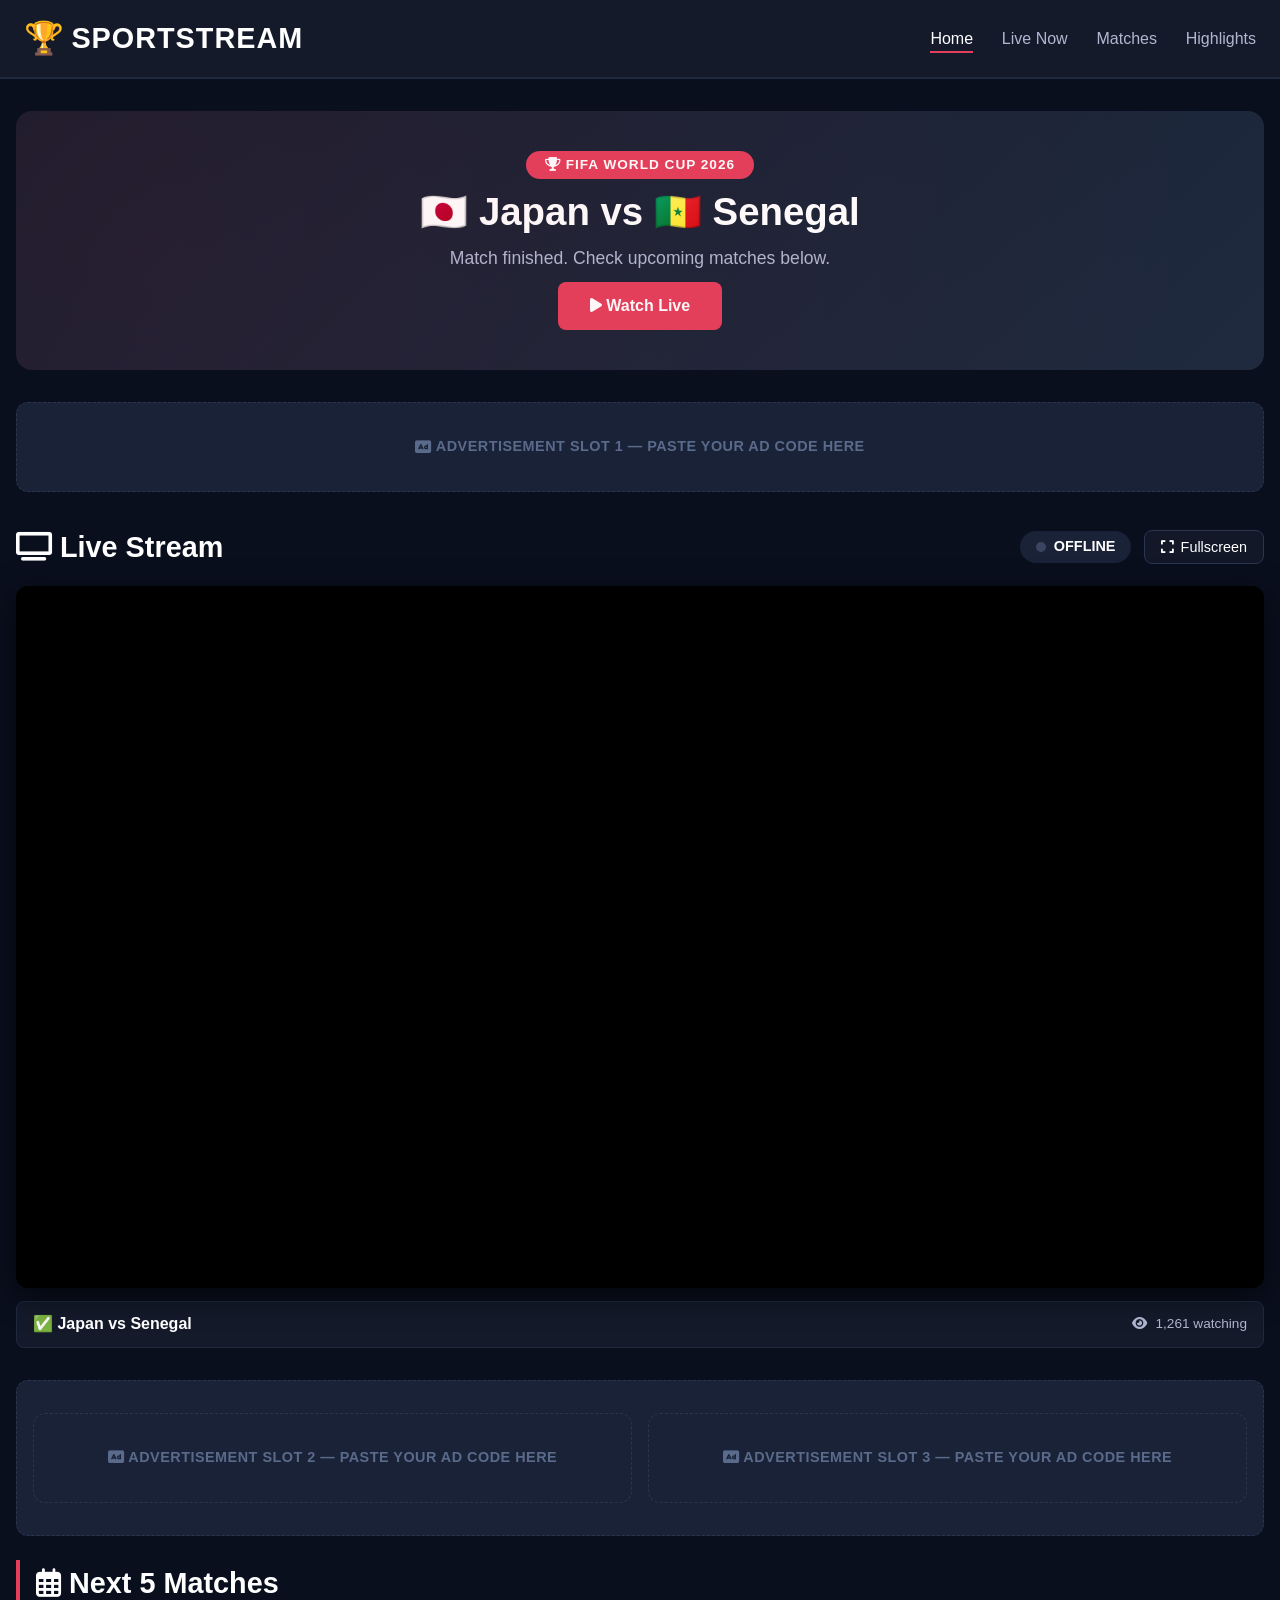
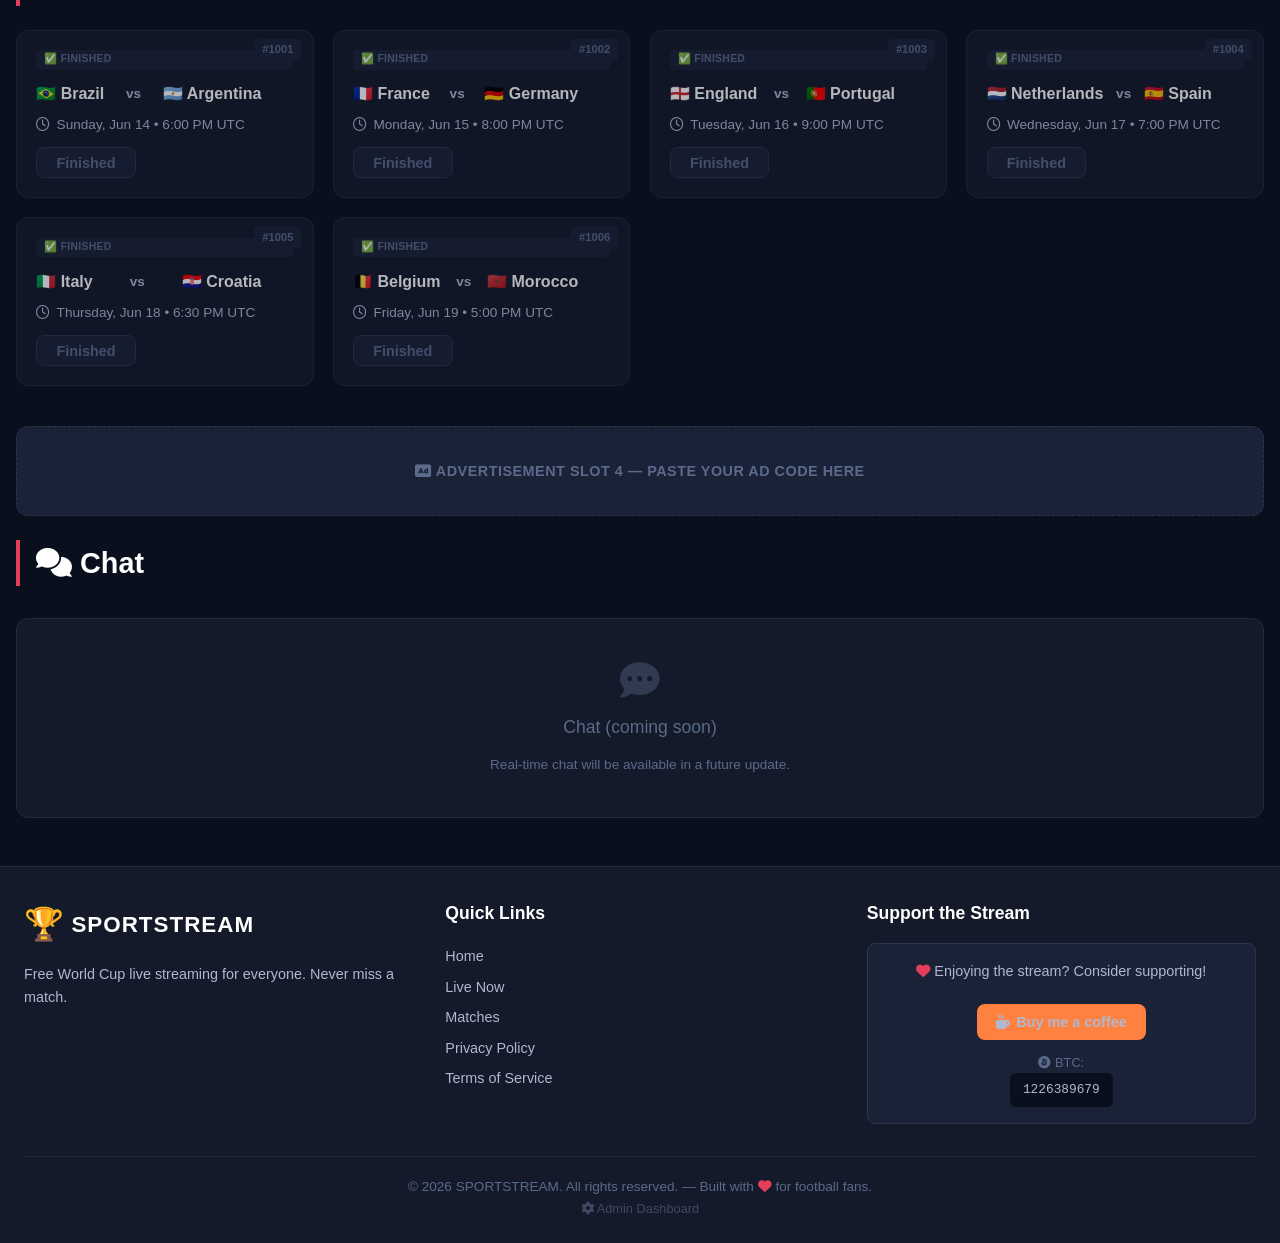
<file: index.html>
<!DOCTYPE html>
<html lang="en">
<head>
    <!-- ============================================================
    SPORTSTREAM – World Cup Live Streaming Platform
    Author : Front‑End Web Developer
    Description : Single‑page viewer for World Cup matches with
                  dynamic match data managed via admin dashboard.
    ============================================================ -->
    <meta charset="UTF-8" />
    <meta name="viewport" content="width=device-width, initial-scale=1.0" />
    <title>SPORTSTREAM – World Cup Live</title>
    <link rel="stylesheet" href="https://cdnjs.cloudflare.com/ajax/libs/font-awesome/6.0.0-beta3/css/all.min.css" />
    <link rel="stylesheet" href="css/style.css" />
</head>
<body>

    <!-- ============================================================
    HEADER – Logo + Navigation
    ============================================================ -->
    <header class="header">
        <!-- LOGO -->
        <!-- REPLACE WITH YOUR LOGO IMAGE OR TEXT -->
        <div class="logo">
            <span class="logo-icon">🏆</span>
            SPORTSTREAM
        </div>
        <button class="nav-toggle" id="navToggle" aria-label="Toggle navigation">
            <i class="fas fa-bars"></i>
        </button>
        <nav>
            <ul class="nav-links" id="navLinks">
                <li><a href="#hero" class="active">Home</a></li>
                <li><a href="#video">Live Now</a></li>
                <li><a href="#schedule">Matches</a></li>
                <li><a href="#highlights">Highlights</a></li>
            </ul>
        </nav>
    </header>

    <main class="container">

        <!-- ============================================================
        HERO SECTION – Featured World Cup Match
        ============================================================ -->
        <section class="hero" id="hero">
            <span class="hero-badge"><i class="fas fa-trophy"></i> FIFA World Cup 2026</span>
            <h1 id="heroMatchTitle">🌍 World Cup Live</h1>
            <p id="heroMatchDesc">Watch every match live, free. The biggest tournament on earth.</p>
            <a href="#video" class="btn"><i class="fas fa-play"></i> Watch Live</a>
        </section>

        <!-- ============================================================
        AD SLOT 1 – Top banner
        ============================================================ -->
        <div class="ad-slot"><i class="fas fa-ad"></i> &nbsp;Advertisement Slot 1 — Paste your ad code here</div>

        <!-- ============================================================
        VIDEO PLAYER AREA (iframe + Live controls + info bar)
        ============================================================ -->
        <section class="video-section" id="video">
            <div class="section-header">
                <h2 class="section-title" style="border-left:none; padding-left:0; margin-bottom:0;">
                    <i class="fas fa-tv"></i> Live Stream
                </h2>
                <div class="video-controls">
                    <span class="live-indicator">
                        <span class="live-dot"></span>
                        LIVE
                    </span>
                    <button class="fs-btn" id="fullscreenBtn">
                        <i class="fas fa-expand"></i> Fullscreen
                    </button>
                </div>
            </div>

            <!-- Responsive 16:9 iframe wrapper -->
            <div class="video-wrapper" id="videoWrapper">
                <!-- PASTE YOUR EMBED LINK (iframe src) BELOW -->
                <iframe
                id="mainIframe"
                src="https://junkieembeds.pages.dev/embed/fox-usa"
                title="World Cup Live Stream"
                allow="accelerometer; autoplay; clipboard-write; encrypted-media; gyroscope; picture-in-picture"
                allowfullscreen
                ></iframe>
            </div>

            <!-- Stream info bar (dynamic – shows current match + viewer count) -->
            <div class="stream-info-bar">
                <span class="match-label" id="streamMatchLabel">
                    <i class="fas fa-futbol"></i> Loading...
                </span>
                <span class="viewer-count">
                    <i class="fas fa-eye"></i> <span id="viewerCount">1,247</span> watching
                </span>
            </div>

        </section>

        <!-- ============================================================
        AD SLOT 2 – Mid-page
        ============================================================ -->
        <div class="ad-slot ad-slot-row">
            <div class="ad-slot"><i class="fas fa-ad"></i> &nbsp;Advertisement Slot 2 — Paste your ad code here</div>
            <div class="ad-slot"><i class="fas fa-ad"></i> &nbsp;Advertisement Slot 3 — Paste your ad code here</div>
        </div>

        <!-- ============================================================
        NEXT 5 MATCHES  (dynamically rendered from DataStore)
        ============================================================ -->
        <section id="schedule">
            <h2 class="section-title"><i class="far fa-calendar-alt"></i> Next 5 Matches</h2>
            <div class="matches-grid" id="matchesContainer">
                <!-- Cards rendered by JavaScript -->
            </div>
        </section>

        <!-- ============================================================
        AD SLOT 3 – Bottom
        ============================================================ -->
        <div class="ad-slot"><i class="fas fa-ad"></i> &nbsp;Advertisement Slot 4 — Paste your ad code here</div>

        <!-- ============================================================
        HIGHLIGHTS / CHAT PLACEHOLDER
        ============================================================ -->
        <section id="highlights">
            <h2 class="section-title"><i class="fas fa-comments"></i> Chat</h2>
            <div class="chat-box" style="background:#141a2a; border:1px solid #1f2a3f; border-radius:12px; padding:1.5rem; margin:2rem 0; min-height:200px; display:flex; flex-direction:column; align-items:center; justify-content:center; color:#5a6a8a; gap:0.8rem;">
                <i class="fas fa-comment-dots" style="font-size:2.5rem; opacity:0.4;"></i>
                <p style="font-size:1.1rem;">Chat (coming soon)</p>
                <span style="color:#5a6a8a; font-size:0.85rem;">Real‑time chat will be available in a future update.</span>
            </div>
        </section>

    </main>

    <!-- ============================================================
    FOOTER – Links + Donation Placeholder + Admin Link
    ============================================================ -->
    <footer class="footer">
        <div class="footer-grid">

            <!-- Brand -->
            <div>
                <!-- REPLACE WITH YOUR LOGO IMAGE OR TEXT -->
                <div class="logo" style="font-size:1.4rem; margin-bottom:0.8rem;">
                    <span class="logo-icon">🏆</span> SPORTSTREAM
                </div>
                <p>Free World Cup live streaming for everyone. Never miss a match.</p>
            </div>

            <!-- Quick Links -->
            <div>
                <h4>Quick Links</h4>
                <ul class="footer-links">
                    <li><a href="#hero">Home</a></li>
                    <li><a href="#video">Live Now</a></li>
                    <li><a href="#schedule">Matches</a></li>
                    <li><a href="#">Privacy Policy</a></li>
                    <li><a href="#">Terms of Service</a></li>
                </ul>
            </div>

            <!-- Donation / Support -->
            <div>
                <h4>Support the Stream</h4>
                <!-- ADD YOUR DONATION LINK HERE -->
                <div class="donation-area">
                    <p style="margin-bottom:0.5rem;">
                        <i class="fas fa-heart" style="color:#e43f5a;"></i>
                        Enjoying the stream? Consider supporting!
                    </p>
                    <!-- Dummy "Buy me a coffee" button -->
                    <a href="#" class="btn btn-sm" style="background:#FF813F; border:none; display:inline-flex; align-items:center; gap:0.4rem;">
                        <i class="fas fa-mug-hot"></i> Buy me a coffee
                    </a>
                    <!-- Crypto wallet placeholder -->
                    <p style="margin-top:0.8rem; font-size:0.8rem; color:#5a6a8a;">
                        <i class="fab fa-bitcoin"></i> BTC:
                    </p>
                    <span class="crypto-address">1226389679</span>
                </div>
            </div>

        </div>

        <div class="footer-bottom">
            &copy; 2026 SPORTSTREAM. All rights reserved. &mdash;
            Built with <i class="fas fa-heart" style="color:#e43f5a;"></i> for football fans.
            <br />
            <a href="admin/index.html" class="admin-link" target="_blank"><i class="fas fa-cog"></i> Admin Dashboard</a>
        </div>
    </footer>

    <!-- ============================================================
    SCRIPTS – Data layer first, then app logic
    ============================================================ -->
    <script src="js/data.js"></script>
    <script src="js/app.js"></script>

</body>
</html>
</file>
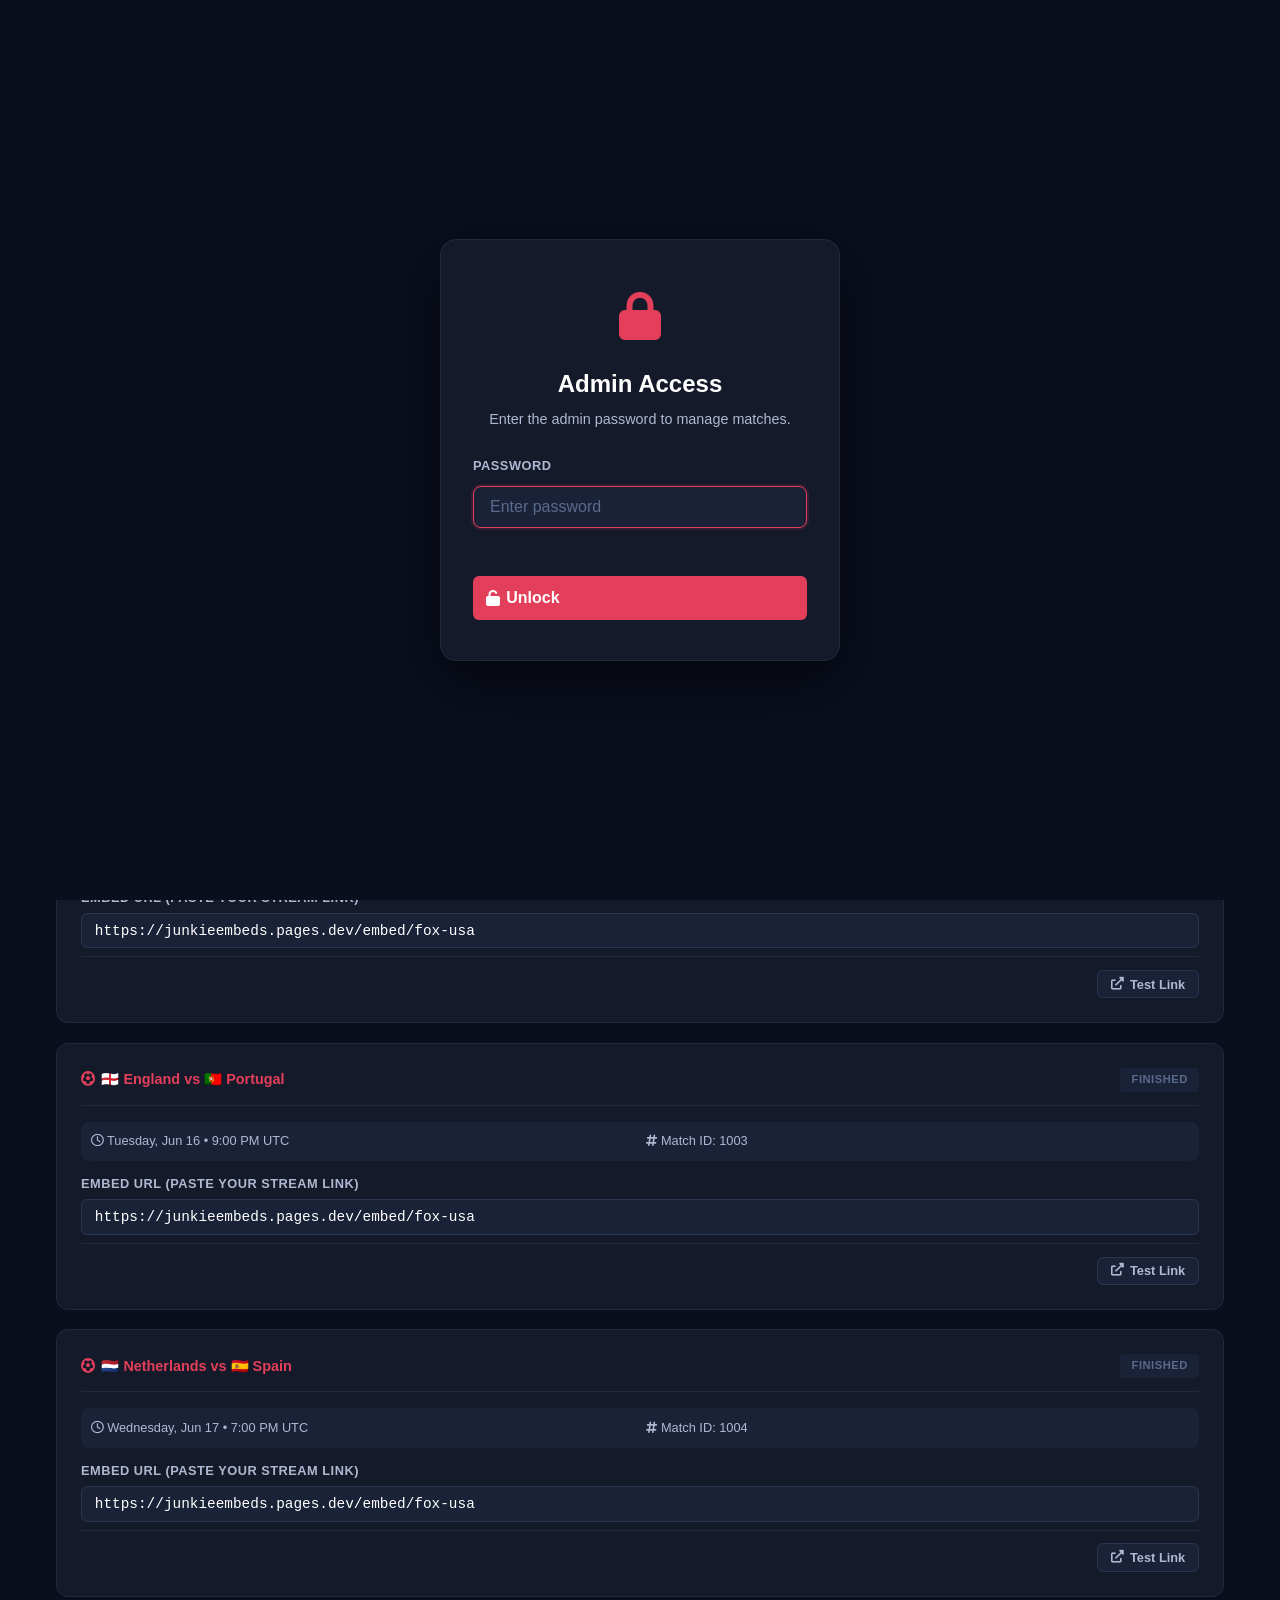
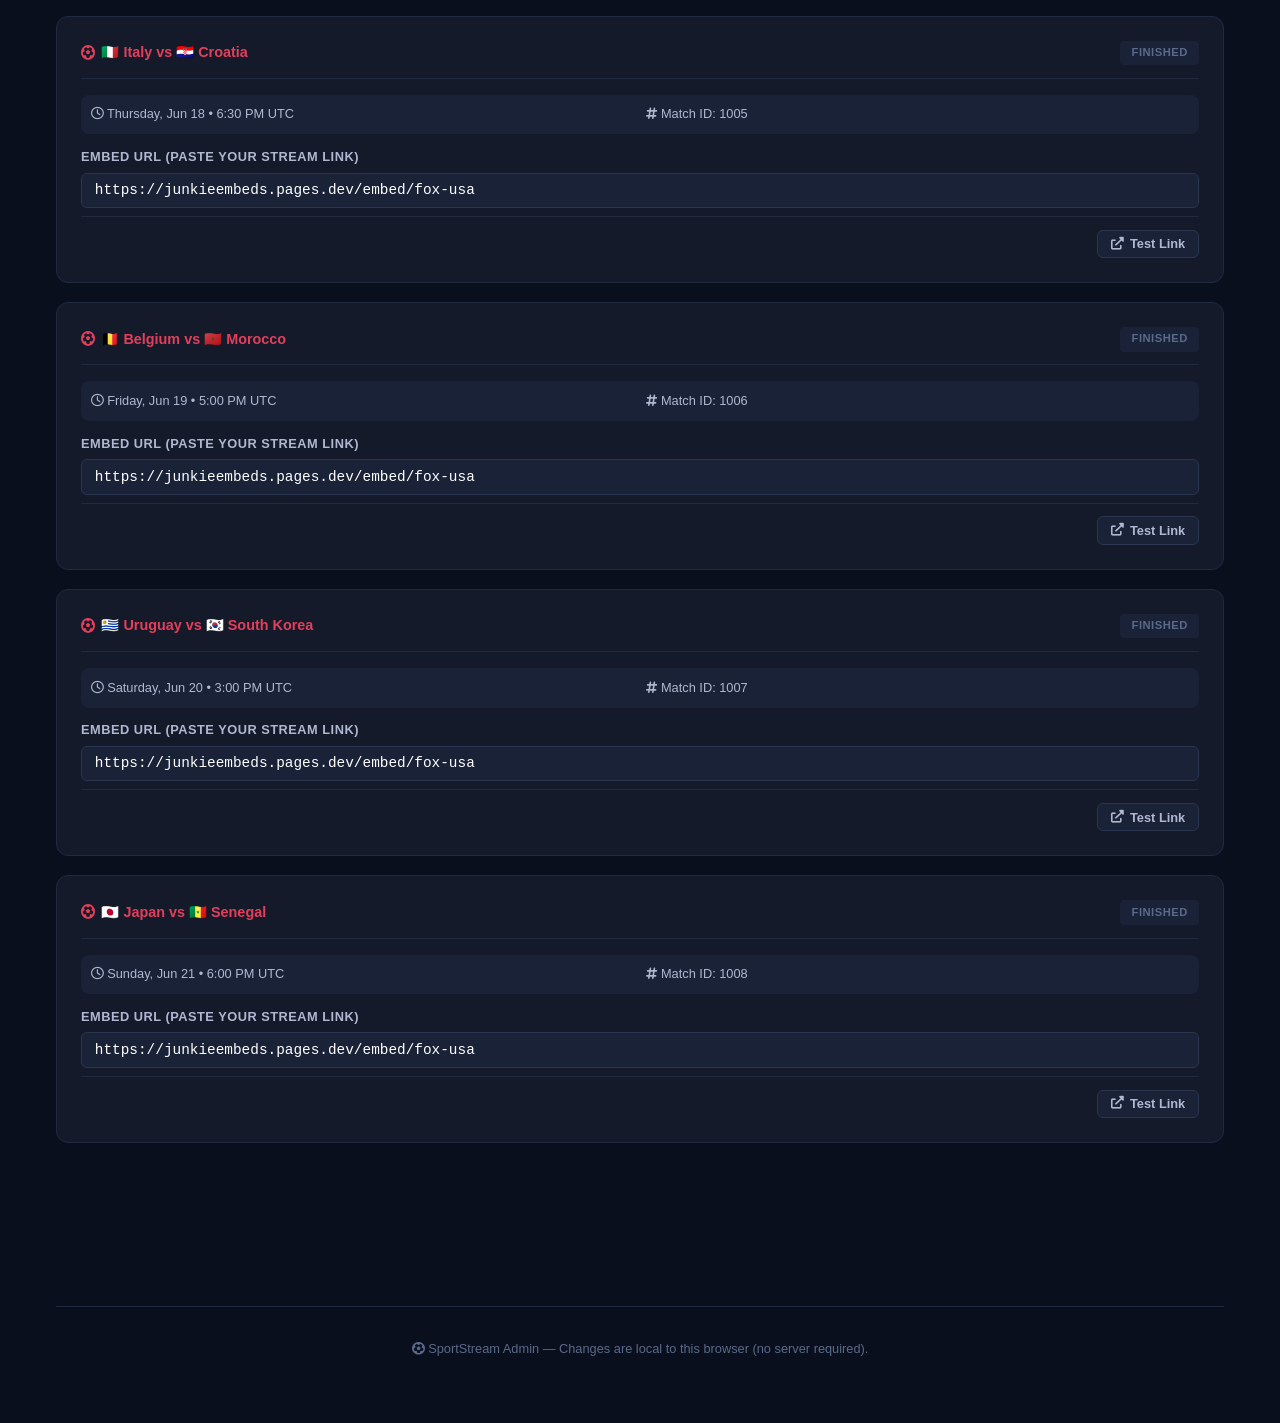
<file: admin/index.html>
<!DOCTYPE html>
<html lang="en">
<head>
    <!-- ============================================================
    ADMIN DASHBOARD – SportStream World Cup Match Manager
    Manage all 5 match slots: team names, flags, times, embed URLs,
    and set which match is LIVE on the main viewer.
    ============================================================ -->
    <meta charset="UTF-8" />
    <meta name="viewport" content="width=device-width, initial-scale=1.0" />
    <title>Admin – SportStream World Cup</title>
    <link rel="stylesheet" href="https://cdnjs.cloudflare.com/ajax/libs/font-awesome/6.0.0-beta3/css/all.min.css" />
    <link rel="stylesheet" href="css/admin.css" />
</head>
<body>

    <!-- ============================================================
    LOGIN OVERLAY – Password protected
    ============================================================ -->
    <div class="login-overlay" id="loginOverlay">
        <div class="login-box">
            <div class="lock-icon"><i class="fas fa-lock"></i></div>
            <h2>Admin Access</h2>
            <p>Enter the admin password to manage matches.</p>
            <div class="form-group">
                <label for="passwordInput">Password</label>
                <input type="password" id="passwordInput" placeholder="Enter password" />
            </div>
            <div class="login-error" id="loginError"></div>
            <button class="btn btn-primary" id="loginBtn"><i class="fas fa-unlock"></i> Unlock</button>
            
        </div>
    </div>

    <!-- ============================================================
    ADMIN HEADER
    ============================================================ -->
    <header class="admin-header">
        <div class="logo">
            <span class="logo-icon">🏆</span>
            SPORTSTREAM
            <span class="admin-badge">Admin</span>
        </div>
        <a href="../index.html" class="back-link" target="_blank">
            <i class="fas fa-external-link-alt"></i> View Live Site
        </a>
    </header>

    <!-- ============================================================
    ADMIN MAIN CONTENT
    ============================================================ -->
    <main class="admin-container">

        <h1 class="page-title"><i class="fas fa-link"></i> Stream Link Manager</h1>
        <p class="page-subtitle">
            Only update the <strong>Embed URLs</strong> (stream links) for each match.
            The schedule, team names, and live status are <strong>auto-managed</strong> based on your system clock.
            Changes appear instantly on the <a href="../index.html" target="_blank" style="color:#e43f5a;">main viewer</a>.
        </p>

        <!-- Info banner -->
        <div class="info-banner">
            <i class="fas fa-info-circle"></i>
            <span>
                <strong>How it works:</strong> Match data is fetched live from <strong>API-Football</strong>
                (World Cup 2026 fixtures). You only need to paste the <strong>Embed URL</strong> (stream link)
                for each match. Click <strong>"Save All Changes"</strong> to persist. Times shown in your local timezone.
            </span>
        </div>

        <!-- API Cache info -->
        <div style="background:#1a2238; border:1px solid #2a3550; border-radius:12px; padding:1rem 1.5rem; margin-bottom:1.5rem; display:flex; align-items:center; justify-content:space-between; flex-wrap:wrap; gap:0.8rem;">
            <span id="cacheInfo" style="color:#b0b8d1; font-size:0.9rem;">
                <i class="fas fa-database"></i> Loading cache info...
            </span>
            <button class="btn btn-sm btn-secondary" id="refreshBtn">
                <i class="fas fa-sync-alt"></i> Refresh from API
            </button>
        </div>

        <!-- ============================================================
        MATCH EDITOR CARDS (rendered by admin.js)
        ============================================================ -->
        <div id="matchEditorGrid" class="match-editor-grid">
            <!-- Editor cards injected by JavaScript -->
        </div>

        <!-- ============================================================
        SAVE / RESET CONTROLS
        ============================================================ -->
        <div class="save-all-section">
            <span class="save-info">
                <i class="fas fa-database"></i>
                Embed URLs saved in localStorage.
                Refresh the <a href="../index.html" target="_blank" style="color:#e43f5a;">viewer page</a> to see updates.
            </span>
            <div style="display:flex; gap:0.8rem; flex-wrap:wrap;">
                <button class="btn btn-secondary" id="resetBtn">
                    <i class="fas fa-undo"></i> Reset to Defaults
                </button>
                <button class="btn btn-success" id="saveAllBtn">
                    <i class="fas fa-save"></i> Save All Changes
                </button>
            </div>
        </div>

        <!-- ============================================================
        ADMIN FOOTER
        ============================================================ -->
        <div class="admin-footer">
            <i class="fas fa-futbol"></i> SportStream Admin &mdash;
            Changes are local to this browser (no server required).
        </div>

    </main>

    <!-- Toast notification -->
    <div id="toast" class="toast"></div>

    <!-- ============================================================
    SCRIPTS
    ============================================================ -->
    <script src="../js/data.js"></script>
    <script src="js/admin.js"></script>

</body>
</html>
</file>
<file: css/style.css>
/* ============================================================
   STYLES.CSS – Main Viewer Styles (World Cup Live)
   ============================================================ */

/* ---- GLOBAL RESET & DARK THEME ---- */
*,
*::before,
*::after {
    margin: 0;
    padding: 0;
    box-sizing: border-box;
}

html {
    scroll-behavior: smooth;
}

body {
    font-family: 'Segoe UI', Tahoma, Geneva, Verdana, sans-serif;
    background-color: #0a0f1e;
    color: #ffffff;
    line-height: 1.6;
}

a {
    text-decoration: none;
    color: inherit;
}

/* ---- LAYOUT ---- */
.container {
    max-width: 1280px;
    margin: 0 auto;
    padding: 0 1rem;
}

/* ---- HEADER ---- */
.header {
    background-color: #141a2a;
    padding: 0.8rem 1.5rem;
    display: flex;
    align-items: center;
    justify-content: space-between;
    flex-wrap: wrap;
    gap: 1rem;
    border-bottom: 2px solid #1f2a3f;
    position: sticky;
    top: 0;
    z-index: 100;
}

.logo {
    font-size: 1.8rem;
    font-weight: 800;
    color: #ffffff;
    letter-spacing: 1px;
    display: flex;
    align-items: center;
    gap: 0.4rem;
}
/* REPLACE WITH YOUR LOGO IMAGE OR TEXT */
.logo-icon {
    font-size: 2rem;
}

.nav-links {
    list-style: none;
    display: flex;
    gap: 1.8rem;
    flex-wrap: wrap;
}

.nav-links a {
    font-weight: 500;
    color: #b0b8d1;
    transition: color 0.3s;
    padding: 0.3rem 0;
    border-bottom: 2px solid transparent;
}

.nav-links a:hover,
.nav-links a.active {
    color: #ffffff;
    border-bottom-color: #e43f5a;
}

.nav-toggle {
    display: none;
    background: none;
    border: none;
    color: #ffffff;
    font-size: 1.8rem;
    cursor: pointer;
}

/* ---- HERO ---- */
.hero {
    background: linear-gradient(135deg, #141a2a 0%, #1f2a3f 100%);
    border-radius: 16px;
    margin: 2rem auto;
    padding: 2.5rem 2rem;
    display: flex;
    flex-direction: column;
    gap: 0.6rem;
    text-align: center;
    position: relative;
    overflow: hidden;
}

.hero::before {
    content: '';
    position: absolute;
    top: -50%;
    left: -50%;
    width: 200%;
    height: 200%;
    background: radial-gradient(circle at 30% 50%, rgba(228, 63, 90, 0.08), transparent 60%);
    pointer-events: none;
}

.hero-badge {
    display: inline-block;
    background: #e43f5a;
    color: #fff;
    font-weight: 700;
    font-size: 0.85rem;
    padding: 0.2rem 1.2rem;
    border-radius: 20px;
    align-self: center;
    text-transform: uppercase;
    letter-spacing: 1px;
}

.hero h1 {
    font-size: 2.4rem;
    font-weight: 800;
    line-height: 1.2;
}

.hero p {
    color: #b0b8d1;
    font-size: 1.1rem;
    max-width: 600px;
    margin: 0 auto;
}

.hero .btn {
    align-self: center;
}

/* ---- BUTTONS ---- */
.btn {
    display: inline-block;
    background: #e43f5a;
    color: #ffffff;
    font-weight: 600;
    padding: 0.7rem 2rem;
    border-radius: 8px;
    border: none;
    cursor: pointer;
    transition: background 0.3s, transform 0.2s;
    font-size: 1rem;
}

.btn:hover {
    background: #c9344d;
    transform: translateY(-1px);
}

.btn-sm {
    padding: 0.4rem 1.2rem;
    font-size: 0.9rem;
}

/* ---- VIDEO PLAYER AREA ---- */
.video-section {
    margin: 2rem 0;
}

.video-section .section-header {
    display: flex;
    align-items: center;
    justify-content: space-between;
    flex-wrap: wrap;
    gap: 0.8rem;
    margin-bottom: 1rem;
}

.live-indicator {
    display: flex;
    align-items: center;
    gap: 0.5rem;
    background: #1a2238;
    padding: 0.3rem 1rem;
    border-radius: 20px;
    font-weight: 600;
    font-size: 0.9rem;
}

.live-dot {
    width: 10px;
    height: 10px;
    background: #e43f5a;
    border-radius: 50%;
    animation: pulse-dot 1.5s ease-in-out infinite;
}

@keyframes pulse-dot {
    0%, 100% { opacity: 1; transform: scale(1); }
    50% { opacity: 0.5; transform: scale(1.4); }
}

.video-wrapper {
    position: relative;
    width: 100%;
    aspect-ratio: 16 / 9;
    background: #000000;
    border-radius: 12px;
    overflow: hidden;
    box-shadow: 0 8px 30px rgba(0, 0, 0, 0.6);
}

.video-wrapper iframe {
    position: absolute;
    top: 0;
    left: 0;
    width: 100%;
    height: 100%;
    border: none;
}

.embed-updater {
    display: flex;
    flex-wrap: wrap;
    gap: 0.6rem;
    margin-top: 1.2rem;
    align-items: center;
}

.embed-updater label {
    font-weight: 600;
    color: #b0b8d1;
}

.embed-updater input[type="text"] {
    flex: 1;
    min-width: 200px;
    padding: 0.6rem 1rem;
    border-radius: 8px;
    border: 1px solid #2a3550;
    background: #141a2a;
    color: #ffffff;
    font-size: 0.95rem;
    outline: none;
    transition: border-color 0.3s;
}

.embed-updater input[type="text"]:focus {
    border-color: #e43f5a;
}

.embed-updater .btn {
    padding: 0.6rem 1.5rem;
}

.fs-btn {
    background: rgba(20, 26, 42, 0.9);
    border: 1px solid #2a3550;
    color: #ffffff;
    padding: 0.5rem 1rem;
    border-radius: 8px;
    cursor: pointer;
    font-size: 0.9rem;
    display: flex;
    align-items: center;
    gap: 0.4rem;
    transition: background 0.3s;
}

.fs-btn:hover {
    background: #2a3550;
}

.video-controls {
    display: flex;
    align-items: center;
    gap: 0.8rem;
    flex-wrap: wrap;
}

.stream-info-bar {
    display: flex;
    align-items: center;
    justify-content: space-between;
    flex-wrap: wrap;
    gap: 0.5rem;
    background: #141a2a;
    border: 1px solid #1f2a3f;
    border-radius: 8px;
    padding: 0.6rem 1rem;
    margin-top: 0.8rem;
}

.stream-info-bar .match-label {
    font-weight: 600;
    font-size: 1rem;
}

.stream-info-bar .match-label i {
    color: #e43f5a;
    margin-right: 0.4rem;
}

.stream-info-bar .viewer-count {
    color: #b0b8d1;
    font-size: 0.85rem;
}

.stream-info-bar .viewer-count i {
    margin-right: 0.3rem;
}

/* ---- SECTION TITLES ---- */
.section-title {
    font-size: 1.8rem;
    font-weight: 700;
    margin-bottom: 1.5rem;
    border-left: 4px solid #e43f5a;
    padding-left: 1rem;
}

/* ---- STATUS BADGES (auto-schedule) ---- */
.status-badge-small {
    display: inline-block;
    font-size: 0.65rem;
    font-weight: 700;
    padding: 0.1rem 0.5rem;
    border-radius: 4px;
    text-transform: uppercase;
    letter-spacing: 0.3px;
    margin-bottom: 0.2rem;
}

.status-badge-small.status-live {
    background: #e43f5a;
    color: #fff;
    animation: pulse-dot 1.5s ease-in-out infinite;
}

.status-badge-small.status-upcoming {
    background: #1a2238;
    color: #b0b8d1;
    border: 1px solid #2a3550;
}

.status-badge-small.status-finished {
    background: #1a2238;
    color: #5a6a8a;
}

.match-card.status-finished {
    opacity: 0.7;
    cursor: default;
}

.match-card.status-finished:hover {
    transform: none;
    border-color: #1f2a3f;
    box-shadow: none;
}

.btn-disabled {
    background: #1a2238;
    color: #5a6a8a;
    border: 1px solid #2a3550;
    cursor: not-allowed;
    pointer-events: none;
}

.btn-disabled:hover {
    transform: none;
    background: #1a2238;
}

/* ---- NO MATCHES STATE ---- */
.no-matches {
    text-align: center;
    padding: 3rem 1rem;
    color: #5a6a8a;
}

.no-matches i {
    font-size: 3rem;
    margin-bottom: 1rem;
    opacity: 0.4;
}

.no-matches p {
    font-size: 1.1rem;
}

/* ---- NEXT 5 MATCHES GRID ---- */
.matches-grid {
    display: grid;
    grid-template-columns: repeat(auto-fit, minmax(240px, 1fr));
    gap: 1.2rem;
    margin-bottom: 2.5rem;
}

.match-card {
    background: #141a2a;
    border-radius: 12px;
    padding: 1.2rem;
    border: 1px solid #1f2a3f;
    display: flex;
    flex-direction: column;
    gap: 0.5rem;
    transition: transform 0.3s, box-shadow 0.3s, border-color 0.3s;
    cursor: pointer;
    position: relative;
}

.match-card:hover {
    transform: translateY(-3px);
    box-shadow: 0 8px 25px rgba(0, 0, 0, 0.5);
    border-color: #e43f5a;
}

.match-card.active-match {
    border-color: #e43f5a;
    box-shadow: 0 0 20px rgba(228, 63, 90, 0.2);
}

.match-card .match-number {
    position: absolute;
    top: 0.5rem;
    right: 0.7rem;
    background: #1a2238;
    color: #5a6a8a;
    font-size: 0.7rem;
    font-weight: 700;
    padding: 0.15rem 0.5rem;
    border-radius: 4px;
}

.match-card .teams {
    display: flex;
    justify-content: space-between;
    align-items: center;
    font-weight: 700;
    font-size: 1rem;
    padding-right: 2rem;
}

.match-card .vs {
    color: #b0b8d1;
    font-size: 0.85rem;
}

.match-card .match-time {
    color: #b0b8d1;
    font-size: 0.85rem;
    display: flex;
    align-items: center;
    gap: 0.4rem;
}

.match-card .btn {
    align-self: flex-start;
    margin-top: 0.2rem;
}

.match-card .flag-icon {
    font-size: 1.2rem;
}

/* ---- AD SLOTS ---- */
.ad-slot {
    background: #1a2238;
    border: 1px dashed #2a3550;
    border-radius: 12px;
    padding: 2rem 1rem;
    text-align: center;
    color: #5a6a8a;
    font-weight: 600;
    font-size: 0.9rem;
    letter-spacing: 0.5px;
    margin: 1.5rem 0;
    min-height: 90px;
    display: flex;
    align-items: center;
    justify-content: center;
    text-transform: uppercase;
}

.ad-slot-row {
    display: grid;
    grid-template-columns: 1fr 1fr;
    gap: 1rem;
}

.ad-slot-row .ad-slot {
    margin: 0;
}

/* ---- FOOTER ---- */
.footer {
    background: #141a2a;
    border-top: 1px solid #1f2a3f;
    padding: 2rem 1.5rem 1.5rem;
    margin-top: 3rem;
}

.footer-grid {
    display: grid;
    grid-template-columns: repeat(auto-fit, minmax(200px, 1fr));
    gap: 2rem;
    max-width: 1280px;
    margin: 0 auto;
}

.footer h4 {
    font-size: 1.1rem;
    margin-bottom: 1rem;
    color: #ffffff;
}

.footer p,
.footer a {
    color: #b0b8d1;
    font-size: 0.9rem;
}

.footer a:hover {
    color: #ffffff;
}

.footer-links {
    list-style: none;
    display: flex;
    flex-direction: column;
    gap: 0.3rem;
}

.donation-area {
    background: #1a2238;
    border-radius: 8px;
    padding: 1rem;
    text-align: center;
    border: 1px solid #2a3550;
    margin-top: 0.5rem;
}

.donation-area .btn {
    margin-top: 0.8rem;
}

.donation-area .crypto-address {
    font-family: 'Courier New', monospace;
    font-size: 0.8rem;
    background: #0a0f1e;
    padding: 0.4rem 0.8rem;
    border-radius: 6px;
    display: inline-block;
    color: #b0b8d1;
    word-break: break-all;
}

.footer-bottom {
    text-align: center;
    margin-top: 2rem;
    padding-top: 1.2rem;
    border-top: 1px solid #1f2a3f;
    color: #5a6a8a;
    font-size: 0.85rem;
}

/* ---- ADMIN LINK IN FOOTER ---- */
.admin-link {
    color: #5a6a8a !important;
    font-size: 0.8rem !important;
    opacity: 0.6;
    transition: opacity 0.3s;
}

.admin-link:hover {
    opacity: 1;
    color: #b0b8d1 !important;
}

/* ---- RESPONSIVE ---- */
@media (max-width: 900px) {
    .hero h1 { font-size: 1.8rem; }
    .ad-slot-row { grid-template-columns: 1fr; }
}

@media (max-width: 768px) {
    .nav-links {
        display: none;
        width: 100%;
        flex-direction: column;
        gap: 0.6rem;
        padding: 1rem 0 0.5rem;
        border-top: 1px solid #1f2a3f;
        margin-top: 0.5rem;
    }
    .nav-links.open { display: flex; }
    .nav-toggle { display: block; }
    .header { padding: 0.6rem 1rem; }
    .hero { padding: 2rem 1.2rem; }
    .hero h1 { font-size: 1.5rem; }
    .section-title { font-size: 1.4rem; }
    .embed-updater { flex-direction: column; align-items: stretch; }
    .embed-updater input[type="text"] { min-width: unset; }
    .matches-grid { grid-template-columns: 1fr; }
}

@media (max-width: 480px) {
    .video-controls { flex-direction: column; align-items: stretch; }
    .fs-btn { justify-content: center; }
}
</file>
<file: admin/css/admin.css>
/* ============================================================
   ADMIN.CSS – Admin Dashboard Styles (World Cup Live)
   ============================================================ */

*,
*::before,
*::after {
    margin: 0;
    padding: 0;
    box-sizing: border-box;
}

html {
    scroll-behavior: smooth;
}

body {
    font-family: 'Segoe UI', Tahoma, Geneva, Verdana, sans-serif;
    background-color: #0a0f1e;
    color: #ffffff;
    line-height: 1.6;
    min-height: 100vh;
}

a { text-decoration: none; color: inherit; }

/* ---- ADMIN HEADER ---- */
.admin-header {
    background: #141a2a;
    border-bottom: 2px solid #1f2a3f;
    padding: 1rem 2rem;
    display: flex;
    align-items: center;
    justify-content: space-between;
    flex-wrap: wrap;
    gap: 1rem;
    position: sticky;
    top: 0;
    z-index: 100;
}

.admin-header .logo {
    font-size: 1.4rem;
    font-weight: 800;
    display: flex;
    align-items: center;
    gap: 0.4rem;
}

.admin-header .admin-badge {
    background: #e43f5a;
    color: #fff;
    font-size: 0.7rem;
    font-weight: 700;
    padding: 0.2rem 0.6rem;
    border-radius: 4px;
    text-transform: uppercase;
    letter-spacing: 1px;
    margin-left: 0.5rem;
}

.admin-header .back-link {
    color: #b0b8d1;
    font-size: 0.9rem;
    transition: color 0.3s;
    display: flex;
    align-items: center;
    gap: 0.3rem;
}

.admin-header .back-link:hover {
    color: #ffffff;
}

/* ---- LAYOUT ---- */
.admin-container {
    max-width: 1200px;
    margin: 0 auto;
    padding: 2rem 1rem;
}

/* ---- PAGE TITLE ---- */
.page-title {
    font-size: 1.8rem;
    font-weight: 700;
    margin-bottom: 0.5rem;
}

.page-subtitle {
    color: #b0b8d1;
    font-size: 1rem;
    margin-bottom: 2rem;
}

/* ---- INFO BANNER ---- */
.info-banner {
    background: #1a2238;
    border: 1px solid #2a3550;
    border-radius: 12px;
    padding: 1rem 1.5rem;
    margin-bottom: 2rem;
    display: flex;
    align-items: center;
    gap: 0.8rem;
    flex-wrap: wrap;
    color: #b0b8d1;
    font-size: 0.9rem;
}

.info-banner i {
    color: #e43f5a;
    font-size: 1.2rem;
}

/* ---- MATCH EDITOR GRID ---- */
.match-editor-grid {
    display: grid;
    grid-template-columns: 1fr;
    gap: 1.2rem;
    margin-bottom: 2rem;
}

.match-editor-card {
    background: #141a2a;
    border: 1px solid #1f2a3f;
    border-radius: 12px;
    padding: 1.5rem;
    transition: border-color 0.3s, box-shadow 0.3s;
}

.match-editor-card:hover {
    border-color: #2a3550;
    box-shadow: 0 4px 15px rgba(0, 0, 0, 0.3);
}

.match-editor-card.active-match-editor {
    border-color: #e43f5a;
    box-shadow: 0 0 15px rgba(228, 63, 90, 0.1);
}

.match-editor-header {
    display: flex;
    align-items: center;
    justify-content: space-between;
    flex-wrap: wrap;
    gap: 0.5rem;
    margin-bottom: 1rem;
    padding-bottom: 0.8rem;
    border-bottom: 1px solid #1f2a3f;
}

.match-editor-header .match-number-badge {
    font-weight: 700;
    font-size: 0.9rem;
    color: #e43f5a;
    display: flex;
    align-items: center;
    gap: 0.4rem;
}

.match-editor-header .status-badge {
    font-size: 0.7rem;
    font-weight: 700;
    padding: 0.2rem 0.7rem;
    border-radius: 4px;
    text-transform: uppercase;
    letter-spacing: 0.5px;
}

.status-badge.active-badge {
    background: #e43f5a;
    color: #fff;
}

.status-badge.inactive-badge {
    background: #1a2238;
    color: #5a6a8a;
}

/* ---- FORM FIELDS ---- */
.admin-form {
    display: grid;
    grid-template-columns: 1fr 1fr;
    gap: 0.8rem;
}

.admin-form .full-width {
    grid-column: 1 / -1;
}

.form-group {
    display: flex;
    flex-direction: column;
    gap: 0.3rem;
}

.form-group label {
    font-size: 0.8rem;
    font-weight: 600;
    color: #b0b8d1;
    text-transform: uppercase;
    letter-spacing: 0.5px;
}

.form-group input,
.form-group select {
    padding: 0.55rem 0.8rem;
    border-radius: 6px;
    border: 1px solid #2a3550;
    background: #1a2238;
    color: #ffffff;
    font-size: 0.9rem;
    outline: none;
    transition: border-color 0.3s, box-shadow 0.3s;
}

.form-group input:focus,
.form-group select:focus {
    border-color: #e43f5a;
    box-shadow: 0 0 0 2px rgba(228, 63, 90, 0.15);
}

.form-group input::placeholder {
    color: #5a6a8a;
}

.form-group .embed-preview {
    font-size: 0.75rem;
    color: #5a6a8a;
    word-break: break-all;
    padding: 0.2rem 0;
}

/* ---- ACTION BUTTONS ---- */
.card-actions {
    display: flex;
    justify-content: flex-end;
    gap: 0.8rem;
    margin-top: 0.8rem;
    padding-top: 0.8rem;
    border-top: 1px solid #1f2a3f;
}

.btn {
    display: inline-flex;
    align-items: center;
    gap: 0.4rem;
    padding: 0.5rem 1.2rem;
    border-radius: 6px;
    border: none;
    cursor: pointer;
    font-weight: 600;
    font-size: 0.85rem;
    transition: background 0.3s, transform 0.2s;
}

.btn:hover {
    transform: translateY(-1px);
}

.btn-primary {
    background: #e43f5a;
    color: #ffffff;
}

.btn-primary:hover {
    background: #c9344d;
}

.btn-secondary {
    background: #1a2238;
    color: #b0b8d1;
    border: 1px solid #2a3550;
}

.btn-secondary:hover {
    background: #2a3550;
    color: #ffffff;
}

.btn-success {
    background: #2ea043;
    color: #ffffff;
}

.btn-success:hover {
    background: #238636;
}

.btn-danger {
    background: #da3633;
    color: #ffffff;
}

.btn-danger:hover {
    background: #b62324;
}

.btn-sm {
    padding: 0.35rem 0.8rem;
    font-size: 0.8rem;
}

/* ---- SAVE ALL SECTION ---- */
.save-all-section {
    display: flex;
    flex-wrap: wrap;
    align-items: center;
    justify-content: space-between;
    gap: 1rem;
    background: #141a2a;
    border: 1px solid #1f2a3f;
    border-radius: 12px;
    padding: 1.2rem 1.5rem;
    margin-top: 1.5rem;
    position: sticky;
    bottom: 1rem;
}

.save-all-section .save-info {
    color: #b0b8d1;
    font-size: 0.9rem;
}

.save-all-section .save-info i {
    color: #e43f5a;
    margin-right: 0.3rem;
}

.save-all-section .btn {
    padding: 0.7rem 2rem;
    font-size: 1rem;
}

/* ---- TOAST NOTIFICATION ---- */
.toast {
    position: fixed;
    top: 1.5rem;
    right: 1.5rem;
    background: #2ea043;
    color: #ffffff;
    padding: 0.8rem 1.5rem;
    border-radius: 8px;
    font-weight: 600;
    font-size: 0.9rem;
    box-shadow: 0 8px 25px rgba(0, 0, 0, 0.5);
    opacity: 0;
    transform: translateY(-20px);
    transition: opacity 0.4s, transform 0.4s;
    z-index: 999;
    pointer-events: none;
}

.toast.show {
    opacity: 1;
    transform: translateY(0);
}

.toast.error {
    background: #da3633;
}

/* ---- FOOTER ---- */
.admin-footer {
    text-align: center;
    padding: 2rem;
    color: #5a6a8a;
    font-size: 0.8rem;
    border-top: 1px solid #1f2a3f;
    margin-top: 3rem;
}

/* ---- LOGIN SCREEN ---- */
.login-overlay {
    position: fixed;
    top: 0;
    left: 0;
    width: 100%;
    height: 100%;
    background: #0a0f1e;
    display: flex;
    align-items: center;
    justify-content: center;
    z-index: 1000;
    transition: opacity 0.5s, visibility 0.5s;
}

.login-overlay.hidden {
    opacity: 0;
    visibility: hidden;
    pointer-events: none;
}

.login-box {
    background: #141a2a;
    border: 1px solid #1f2a3f;
    border-radius: 16px;
    padding: 2.5rem 2rem;
    width: 100%;
    max-width: 400px;
    text-align: center;
    box-shadow: 0 20px 60px rgba(0, 0, 0, 0.6);
}

.login-box .lock-icon {
    font-size: 3rem;
    margin-bottom: 0.5rem;
    color: #e43f5a;
}

.login-box h2 {
    font-size: 1.5rem;
    margin-bottom: 0.3rem;
}

.login-box p {
    color: #b0b8d1;
    font-size: 0.9rem;
    margin-bottom: 1.5rem;
}

.login-box .form-group {
    margin-bottom: 1rem;
    text-align: left;
}

.login-box .form-group label {
    font-size: 0.8rem;
    font-weight: 600;
    color: #b0b8d1;
    text-transform: uppercase;
    letter-spacing: 0.5px;
}

.login-box .form-group input {
    width: 100%;
    padding: 0.7rem 1rem;
    border-radius: 8px;
    border: 1px solid #2a3550;
    background: #1a2238;
    color: #ffffff;
    font-size: 1rem;
    outline: none;
    transition: border-color 0.3s;
    margin-top: 0.3rem;
}

.login-box .form-group input:focus {
    border-color: #e43f5a;
}

.login-box .login-error {
    color: #e43f5a;
    font-size: 0.85rem;
    min-height: 1.5rem;
    margin-bottom: 0.5rem;
}

.login-box .btn {
    width: 100%;
    padding: 0.8rem;
    font-size: 1rem;
}

.login-box .hint {
    margin-top: 1rem;
    font-size: 0.75rem;
    color: #5a6a8a;
}

/* ---- RESPONSIVE ---- */
@media (max-width: 768px) {
    .admin-form {
        grid-template-columns: 1fr;
    }

    .admin-header {
        padding: 0.8rem 1rem;
    }

    .save-all-section {
        flex-direction: column;
        text-align: center;
    }

    .card-actions {
        flex-wrap: wrap;
    }
}
</file>
